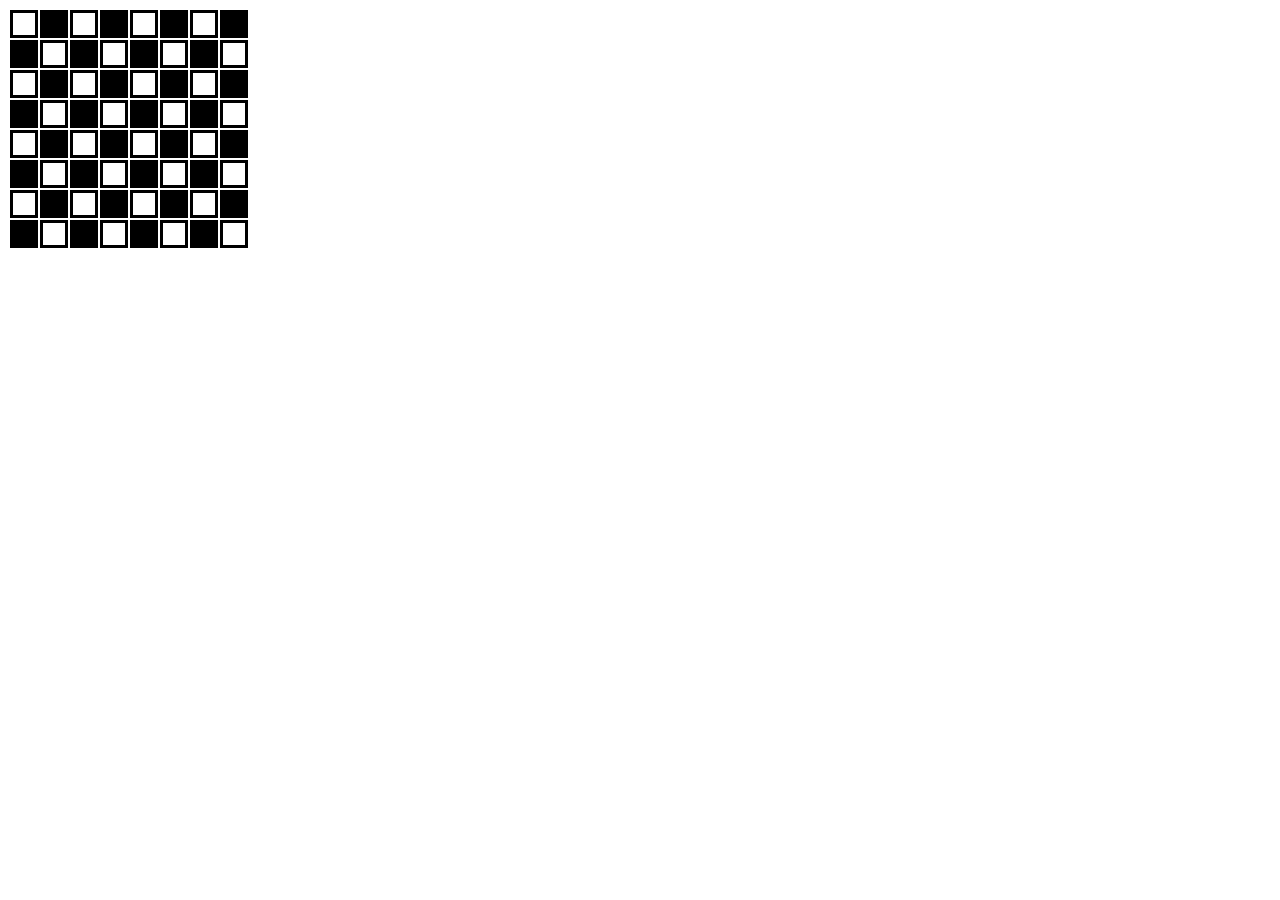
<file: cone.html>
<!DOCTYPE html>
<html lang="en">
   <head>
      <meta charset="UTF-8">
      <meta http-equiv="X-UA-Compatible" content="IE=edge">
      <meta name="viewport" content="width=device-width, initial-scale=1.0">
      <link rel="stylesheet" href="cone.css">
      <title>Very Easy Challenge </title>
   </head>
   <body>
      <table>
         <tr>
            <td></td>
            <td></td>
            <td></td>
            <td></td>
            <td></td>
            <td ></td>
            <td></td>
            <td></td>
         </tr>
         <tr>
            <td></td>
            <td></td>
            <td></td>
            <td></td>
            <td></td>
            <td></td>
            <td></td>
            <td></td>
         </tr>
         <tr>
            <td></td>
            <td></td>
            <td></td>
            <td></td>
            <td></td>
            <td></td>
            <td></td>
            <td></td>
         </tr>
         <tr>
            <td></td>
            <td></td>
            <td></td>
            <td></td>
            <td></td>
            <td></td>
            <td></td>
            <td></td>
         </tr>
         <tr>
            <td></td>
            <td></td>
            <td></td>
            <td></td>
            <td></td>
            <td></td>
            <td></td>
            <td></td>
         </tr>
         <tr>
            <td></td>
            <td></td>
            <td></td>
            <td></td>
            <td></td>
            <td></td>
            <td></td>
            <td></td>
         </tr>
         <tr>
            <td></td>
            <td></td>
            <td></td>
            <td></td>
            <td></td>
            <td></td>
            <td></td>
            <td></td>
         </tr>
         <tr>
            <td></td>
            <td></td>
            <td></td>
            <td></td>
            <td></td>
            <td></td>
            <td></td>
            <td></td>
         </tr>
      </table>
   </body>
</html>
</file>
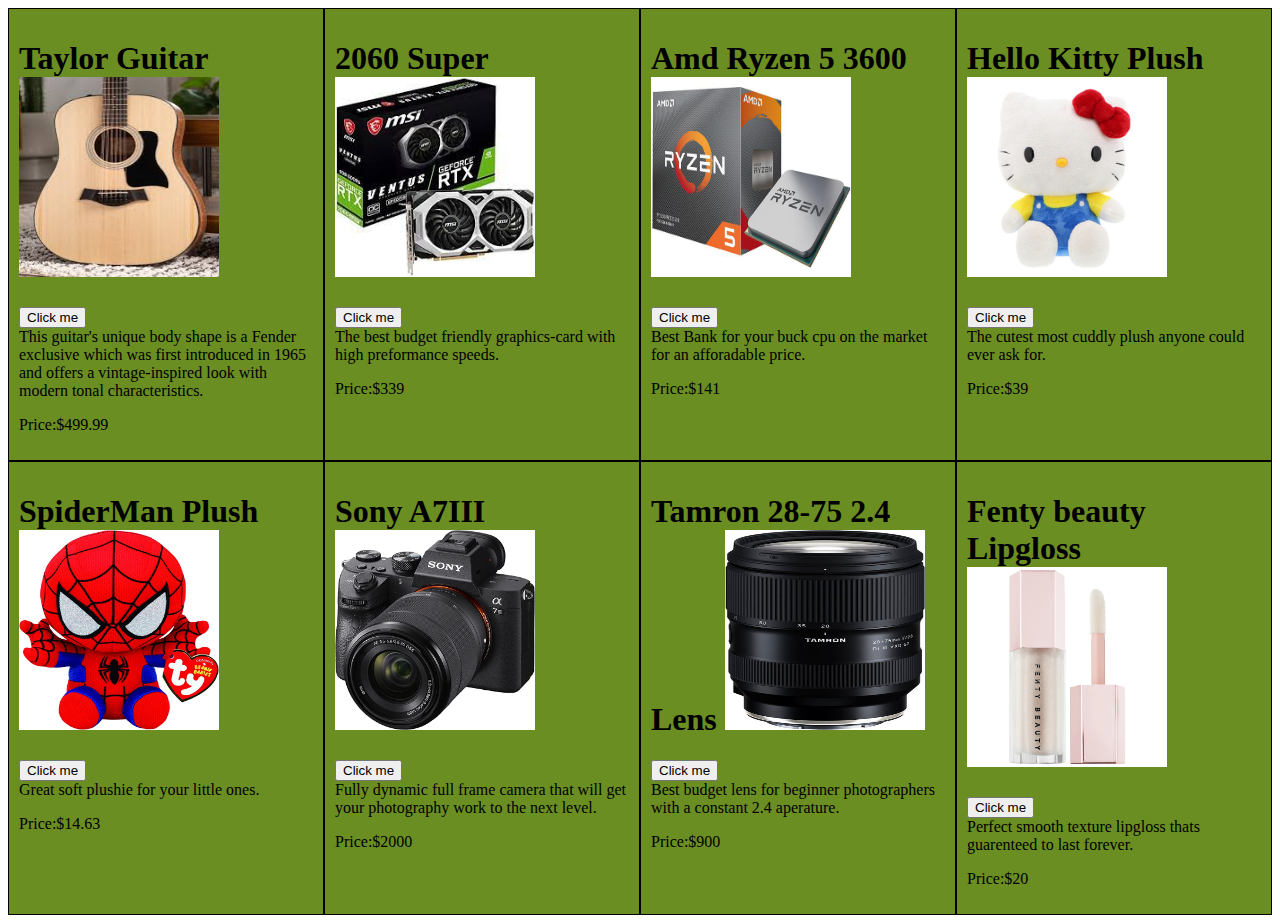
<file: cthree.html>
<!DOCTYPE html>
<html lang="en">
   <head>
      <meta charset="UTF-8">
      <meta http-equiv="X-UA-Compatible" content="IE=edge">
      <meta name="viewport" content="width=device-width, initial-scale=1.0">
      <link rel="stylesheet" type="text/css" href="cthree.css">
      <title>Medium Challenge</title>
   </head>
   <body>
      <div id="grid-row">
         <div class="cell">
            <h1>
               Taylor Guitar
               <img src="images/guitar.jpg" alt="Taylor-Guitar">
            </h1>
            <p>
            <form>
               <button type="submit" formaction="https://www.guitarcenter.com/Used/Taylor/114CE-Acoustic-Electric-Guitar-118243467.gc?cntry=us&source=4WWRWXGP&gclid=Cj0KCQjwjvaYBhDlARIsAO8PkE39aRkoLSoVrV3o9aIJxmS7S0pv_PyzpZ0c8uVHGMNvVfG9ZckmWWEaAphIEALw_wcB" target="_blank">Click me</button>
            </form>
            This guitar's unique body shape is a Fender exclusive which was first introduced in 1965 and offers a vintage-inspired look with modern tonal characteristics.  
            </p>
            <p>Price:$499.99</p>
         </div>

         <div class="cell">
            <h1>
               2060 Super
               <img src="images/gpu.jpg" alt="Graphics-Card">
            </h1>
            <p>
            <form>
               <button type="submit" formaction="https://www.amazon.com/MSI-GeForce-Architecture-Overclocked-Graphics/dp/B07YXQ19NC">Click me</button>
            </form>
            The best budget friendly graphics-card with high preformance speeds.
            </p>
            <p>Price:$339</p>
         </div>

         <div class="cell">
            <h1>
               Amd Ryzen 5 3600 
               <img src="images/cpu.jpg" alt="Cpu-picture">
            </h1>
            <p>
            <form>
               <button type="submit" formaction="https://www.newegg.com/amd-ryzen-5-3600/p/N82E16819113569">Click me</button>
            </form>
            Best Bank for your buck cpu on the market for an afforadable price. 
            </p>
            <p>Price:$141</p>
         </div>

         <div class="cell">
            <h1>
               Hello Kitty Plush
               <img src="images/hkitty.jpg" alt="HelloKitty-Plush">
            </h1>
            <p>
            <form>
               <button type="submit" formaction="https://www.sanrio.com/collections/hello-kitty/products/hello-kitty-16-plush-classic">Click me</button>
            </form>
            The cutest most cuddly plush anyone could ever ask for. 
            </p>
            <p>Price:$39</p>
         </div>

         <div class="cell">
            <h1>
               SpiderMan Plush
               <img src="images/spiderman.jpg" alt="Spiderman-plush">
            </h1>
            <p>
            <form>
               <button type="submit" formaction="https://www.amazon.com/Ty-Spiderman-Plush-blue-Regular/dp/B01JLPMTVC/ref=asc_df_B01JLPMTVC/?tag=hyprod-20&linkCode=df0&hvadid=312021362307&hvpos=&hvnetw=g&hvrand=5188955266416625581&hvpone=&hvptwo=&hvqmt=&hvdev=c&hvdvcmdl=&hvlocint=&hvlocphy=9009994&hvtargid=pla-576502542401&psc=1&tag=&ref=&adgrpid=68991967864&hvpone=&hvptwo=&hvadid=312021362307&hvpos=&hvnetw=g&hvrand=5188955266416625581&hvqmt=&hvdev=c&hvdvcmdl=&hvlocint=&hvlocphy=9009994&hvtargid=pla-576502542401">Click me</button>
            </form>
            Great soft plushie for your little ones. 
            </p>
            <p>Price:$14.63</p>
         </div>

         <div class="cell">
            <h1>
               Sony A7III
               <img src="images/camera.jpg" alt="Sony-Camera">
            </h1>
            <p>
            <form>
               <button type="submit" formaction="https://www.amazon.com/Sony-Full-frame-Mirrorless-Interchangeable-Lens-ILCE7M3K/dp/B07B45D8WV/ref=asc_df_B07B45D8WV/?tag=hyprod-20&linkCode=df0&hvadid=312148122212&hvpos=&hvnetw=g&hvrand=7792473642478937898&hvpone=&hvptwo=&hvqmt=&hvdev=c&hvdvcmdl=&hvlocint=&hvlocphy=9009994&hvtargid=pla-571124136937&th=1">Click me</button>
            </form>
            Fully dynamic full frame camera that will get your photography work to the next level.
            </p>
            <p>Price:$2000</p>
         </div>

         <div class="cell">
            <h1>
               Tamron 28-75 2.4 Lens
               <img src="images/lens.jpg" alt="Tamron-lens">
            </h1>
            <p>
            <form>
               <button type="submit" formaction="https://www.bestbuy.com/site/tamron-28-75mm-f-2-8-di-iii-vxd-g2-standard-zoom-lens-for-sony-e-mount/6496074.p?skuId=6496074&ref=212&loc=1&ds_rl=1268655&gclid=Cj0KCQjwjvaYBhDlARIsAO8PkE1xb9Hol9F3N9NB74EgWRGXOE5jbvpI3ijIKBnN5HRNZ8U0W3hF66YaAgL7EALw_wcB&gclsrc=aw.ds">Click me</button>
            </form>
            Best budget lens for beginner photographers with a constant 2.4 aperature.
            </p>
            <p>Price:$900</p>
         </div>
         
         <div class="cell">
            <h1>
               Fenty beauty Lipgloss
               <img src="images/lipgloss.jpg" alt="Fenty-Beauty-Lipgloss">
            </h1>
            <p>
            <form>
               <button type="submit" formaction="https://www.sephora.com/product/gloss-bomb-universal-lip-luminizer-P67988453?country_switch=us&lang=en&skuId=2113041&om_mmc=ppc-GG_17789371101___1925965__9009994_c&gclid=Cj0KCQjwjvaYBhDlARIsAO8PkE0HZSzirohyA8bgb_lDdYVyxEqcOJgwrtvCCb5a7-jWrJE5dMyY97AaAs5VEALw_wcB&gclsrc=aw.ds">Click me</button>
            </form>
            Perfect smooth texture lipgloss thats guarenteed to last forever.  
            </p>
            <p>Price:$20</p>
         </div>
      </div>
   </body>
</html>
</file>
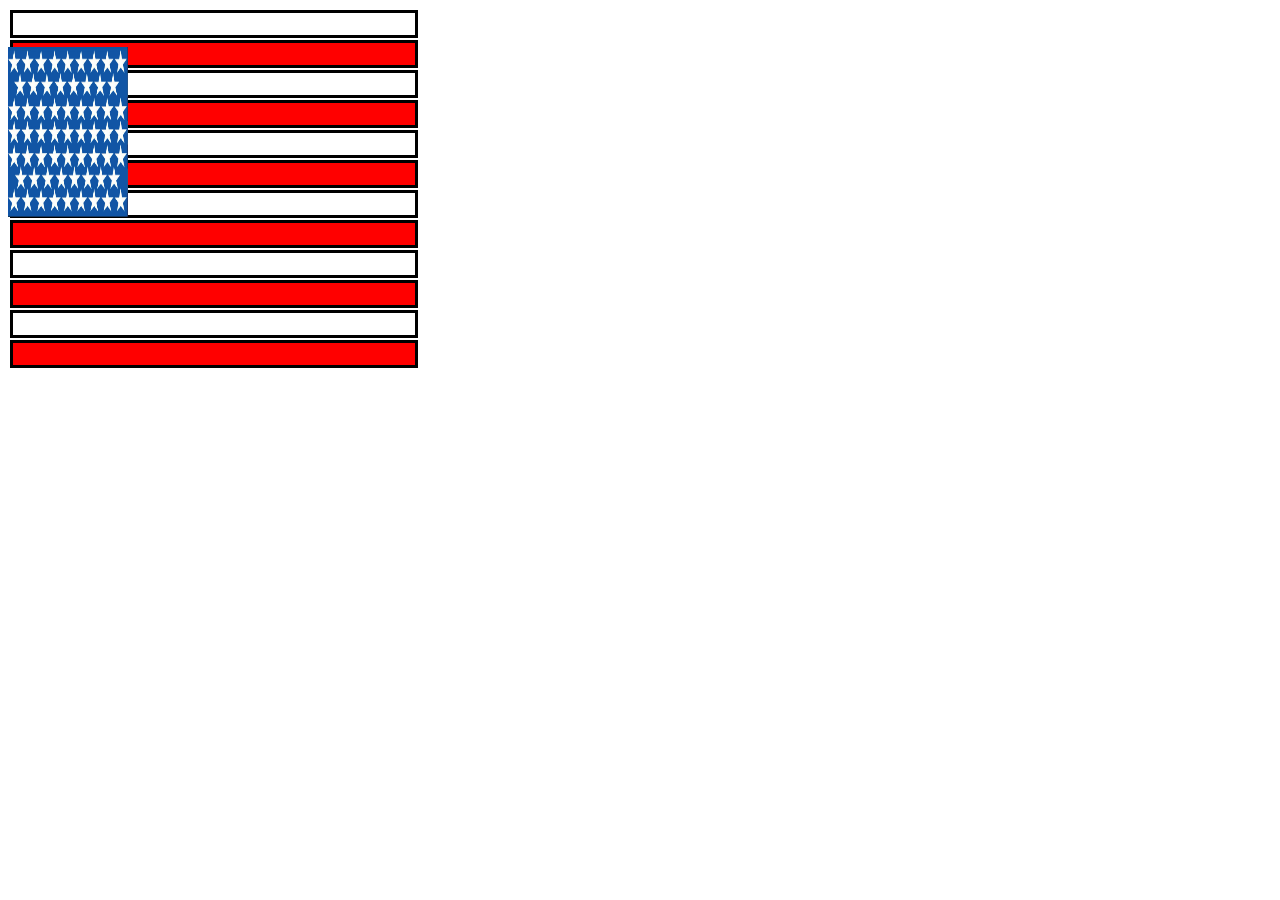
<file: ctwo.html>
<!DOCTYPE html>
<html lang="en">
   <head>
      <meta charset="UTF-8">
      <meta http-equiv="X-UA-Compatible" content="IE=edge">
      <meta name="viewport" content="width=device-width, initial-scale=1.0">
      <link rel="stylesheet" type="text/css" href="ctwo.css">
      <title>Easy Challenge</title>
   </head>
   <body>
      <div class="container">
         <table>
            <tr>
               <td></td>
            </tr>
            <tr>
               <td></td>
            </tr>
            <tr>
               <td></td>
            </tr>
            <tr>
               <td></td>
            </tr>
            <tr>
               <td></td>
            </tr>
            <tr>
               <td></td>
            </tr>
            <tr>
               <td></td>
            </tr>
            <tr>
               <td></td>
            </tr>
            <tr>
               <td></td>
            </tr>
            <tr>
               <td></td>
            </tr>
            <tr>
               <td></td>
            </tr>
            <tr>
               <td></td>
            </tr>
         </table>
         <img src="images/flag.png">
      </div>
   </body>
</html>
</file>
<file: cone.css>
/*VERY EASY */
tr td {
  background-color: white;
  width:20px;
  height:20px;
  border: solid;
}
tr:nth-child(even) td:nth-child(odd), tr:nth-child(odd) td:nth-child(even) {
  background-color: black;
}
</file>
<file: cthree.css>
#grid-row {
  /* GRID LAYOUT */
   display: grid;
  /* SPECIFY COLUMNS */
   grid-template-columns: auto auto auto auto ;
  /* SPECIFY ROWS */
   grid-template-rows: 50 100px;
}

img {
  width: 200px;
  height: 200px;
}

/* (B) GRID CELLS */
.cell {
   background: olivedrab;
   border: 1px solid #000;
   padding: 10px;
}
</file>
<file: ctwo.css>
/* EASY */
tr td {
    background-color: #fff;
    width:400px;
    height:20px;
    border: solid;
}
tr:nth-child(even) td:nth-child(odd), tr:nth-child(odd) td:nth-child(even) {
    background-color: #ff0000;
}
img {
    width: 120px;
    height: 170px;
    transform: translate(0, -190%);
}
</file>
